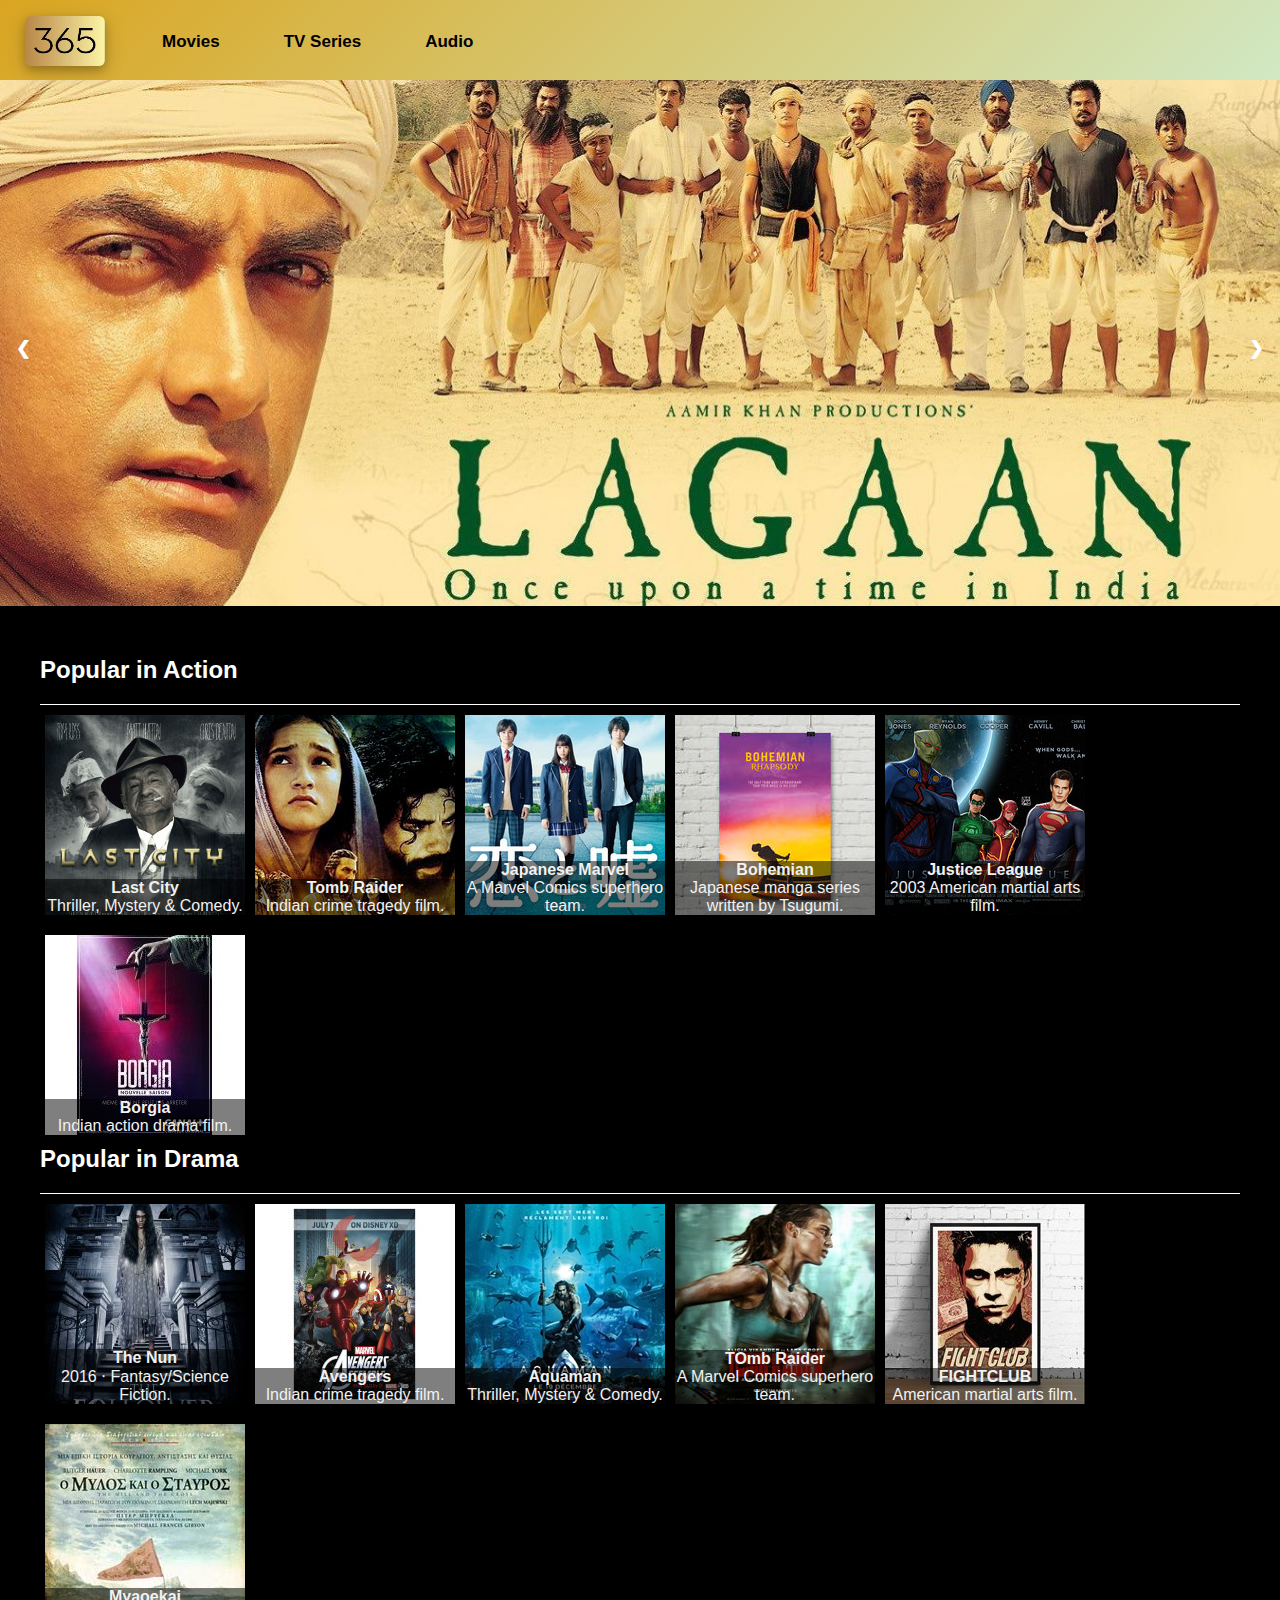
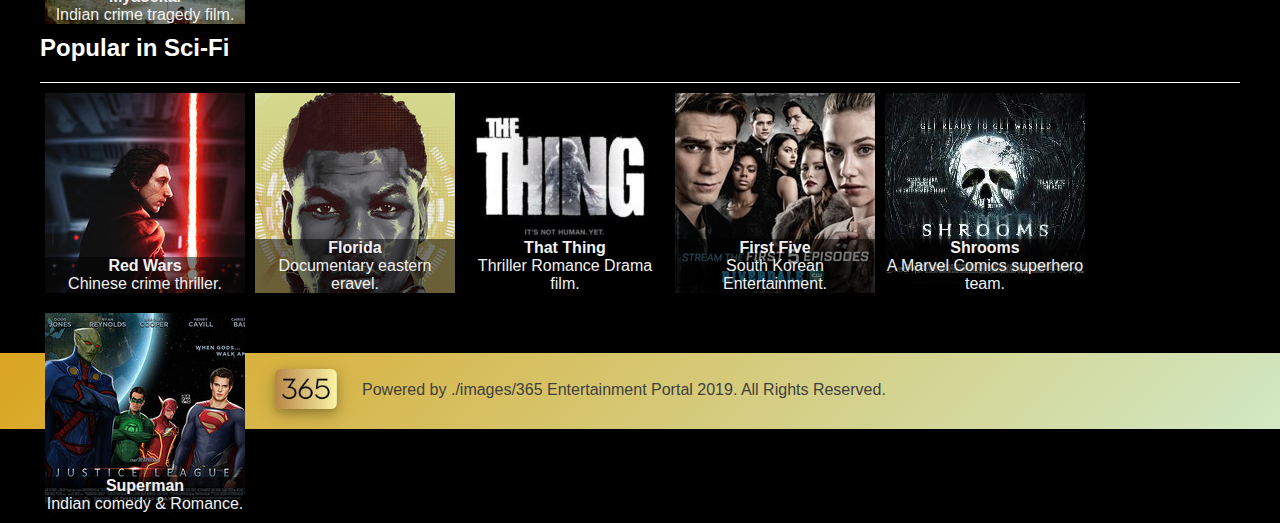
<file: index.html>
<!DOCTYPE html>
<html lang="en">

<head>
  <meta charset="UTF-8">
  <meta name="viewport" content="width=device-width, initial-scale=1.0">
  <title>365 Entertainment Portal</title>
  <link rel="stylesheet" href="365.css">
  <link rel="icon" href="./images/365.jpg" type="image/png" sizes="16x20">
</head>

<body>


  <div class="container" style="background-color: black;">

    <header>

      <div class="navigation">

        <a class="links" href=""><img class="logo" src="./images/365.jpg" alt="./images/365 Entertainment Portal"></a>
        <a class="links text" href="movies.html">Movies</a>
        <a class="links text" href="#tv_series">TV Series</a>
        <a class="links text" href="#audio">Audio</a>



      </div>

      <div class="bar"></div>

    </header>


    <div class="content" style="background-color: black;">

      <div class="head-content">

        <div class="slideshow-container">
          <div class="slides" style="display: block;">
            <img src="./images/3651.jpg" alt="hero carousel">
          </div>

          <div class="slides" style="display: none;">
            <img src="./images/3652.jpg" alt="hero carousel">
          </div>

          <div class="slides" style="display: none;">
            <img src="./images/3653.jpg" alt="hero carousel">
          </div>

          <div class="slides" style="display: none;">
            <img src="./images/3654.jpg" alt="hero carousel">
          </div>

          <div class="slides" style="display: none;">
            <img src="./images/3655.jpg" alt="hero carousel">
          </div>

          <a class="prev" onclick="plusSlides(0)">❮</a>
          <a class="next" onclick="plusSlides(1)">❯</a>
        </div>

      </div>




      <div id="media-carousel-container">

        <div id="media-holder-action">
          <div class="popular-heading">
            <h2>Popular in Action</h2>
          </div>

          <div id="image-container-action">
            <div class="media-carousel">
              <img src="./images/oop1.jpg" alt="hero carousel" width="200" height="200">
              <div class="overlay"><b>Last City</b><br>Thriller, Mystery &amp; Comedy.</div>
            </div>
            <div class="media-carousel">
              <img src="./images/oop2.jpg" alt="hero carousel" width="200" height="200">
              <div class="overlay"><b>Tomb Raider</b><br>Indian crime tragedy film.</div>
            </div>
            <div class="media-carousel">
              <img src="./images/oop3.jpg" alt="hero carousel" width="200" height="200">
              <div class="overlay"><b>Japanese Marvel</b><br>A Marvel Comics superhero team.</div>
            </div>
            <div class="media-carousel">
              <img src="./images/oop4.jpg" alt="hero carousel" width="200" height="200">
              <div class="overlay"><b>Bohemian</b><br>Japanese manga series written by Tsugumi.</div>
            </div>
            <div class="media-carousel">
              <img src="./images/oop5.jpg" alt="hero carousel" width="200" height="200">
              <div class="overlay"><b>Justice League</b><br>2003 American martial arts film.</div>
            </div>
            <div class="media-carousel">
              <img src="./images/oop6.jpg" alt="hero carousel" width="200" height="200">
              <div class="overlay"><b>Borgia</b><br>Indian action drama film.</div>
            </div>
          </div>
        </div>


        <div id="media-holder-drama">
          <div class="popular-heading">
            <h2>Popular in Drama</h2>
          </div>
          <div id="image-container-drama">
            <div class="media-carousel">
              <img src="./images/oop7.jpg" alt="hero carousel" width="200" height="200">
              <div class="overlay"><b>The Nun</b><br>2016 ‧ Fantasy/Science Fiction.</div>
            </div>
            <div class="media-carousel">
              <img src="./images/oop8.jpg" alt="hero carousel" width="200" height="200">
              <div class="overlay"><b>Avengers</b><br>Indian crime tragedy film.</div>
            </div>
            <div class="media-carousel">
              <img src="./images/oop9.jpg" alt="hero carousel" width="200" height="200">
              <div class="overlay"><b>Aquaman</b><br>Thriller, Mystery &amp; Comedy.</div>
            </div>
            <div class="media-carousel">
              <img src="./images/oop10.jpg" alt="hero carousel" width="200" height="200">
              <div class="overlay"><b>TOmb Raider</b><br>A Marvel Comics superhero team.</div>
            </div>
            <div class="media-carousel">
              <img src="./images/oop11.jpg" alt="hero carousel" width="200" height="200">
              <div class="overlay"><b>FIGHTCLUB</b><br>American martial arts film.</div>
            </div>
            <div class="media-carousel">
              <img src="./images/oop12.jpg" alt="hero carousel" width="200" height="200">
              <div class="overlay"><b>Myaoekai</b><br>Indian crime tragedy film.</div>
            </div>
          </div>
        </div>

        <div id="media-holder-scifi">
          <div class="popular-heading">
            <h2>Popular in Sci-Fi</h2>
          </div>
          <div id="image-container-scifi">
            <div class="media-carousel">
              <img src="./images/oop13.jpg" alt="hero carousel" width="200" height="200">
              <div class="overlay"><b>Red Wars</b><br>Chinese crime thriller.</div>
            </div>
            <div class="media-carousel">
              <img src="./images/oop14.jpg" alt="hero carousel" width="200" height="200">
              <div class="overlay"><b>Florida</b><br>Documentary eastern eravel.</div>
            </div>
            <div class="media-carousel">
              <img src="./images/oop15.jpg" alt="hero carousel" width="200" height="200">
              <div class="overlay"><b>That Thing</b><br>Thriller Romance Drama film.</div>
            </div>
            <div class="media-carousel">
              <img src="./images/oop16.jpg" alt="hero carousel" width="200" height="200">
              <div class="overlay"><b>First Five</b><br>South Korean Entertainment.</div>
            </div>
            <div class="media-carousel">
              <img src="./images/oop17.jpg" alt="hero carousel" width="200" height="200">
              <div class="overlay"><b>Shrooms</b><br>A Marvel Comics superhero team.</div>
            </div>
            <div class="media-carousel">
              <img src="./images/oop18.jpg" alt="hero carousel" width="200" height="200">
              <div class="overlay"><b>Superman</b><br>Indian comedy &amp; Romance.</div>
            </div>
          </div>
        </div>

      </div>

    </div>


    <footer>

      <div class="copyright">
        <a class="links" href="./images/365.html"><img class="logo" src="./images/365.jpg" alt="./images/365 Entertainment Portal"></a>
        <div class="text">Powered by ./images/365 Entertainment Portal 2019. All Rights Reserved.</div>
      </div>

    </footer>

  </div>


  <script type="text/javascript" src="365.js"></script>




</body>

</html>
</file>
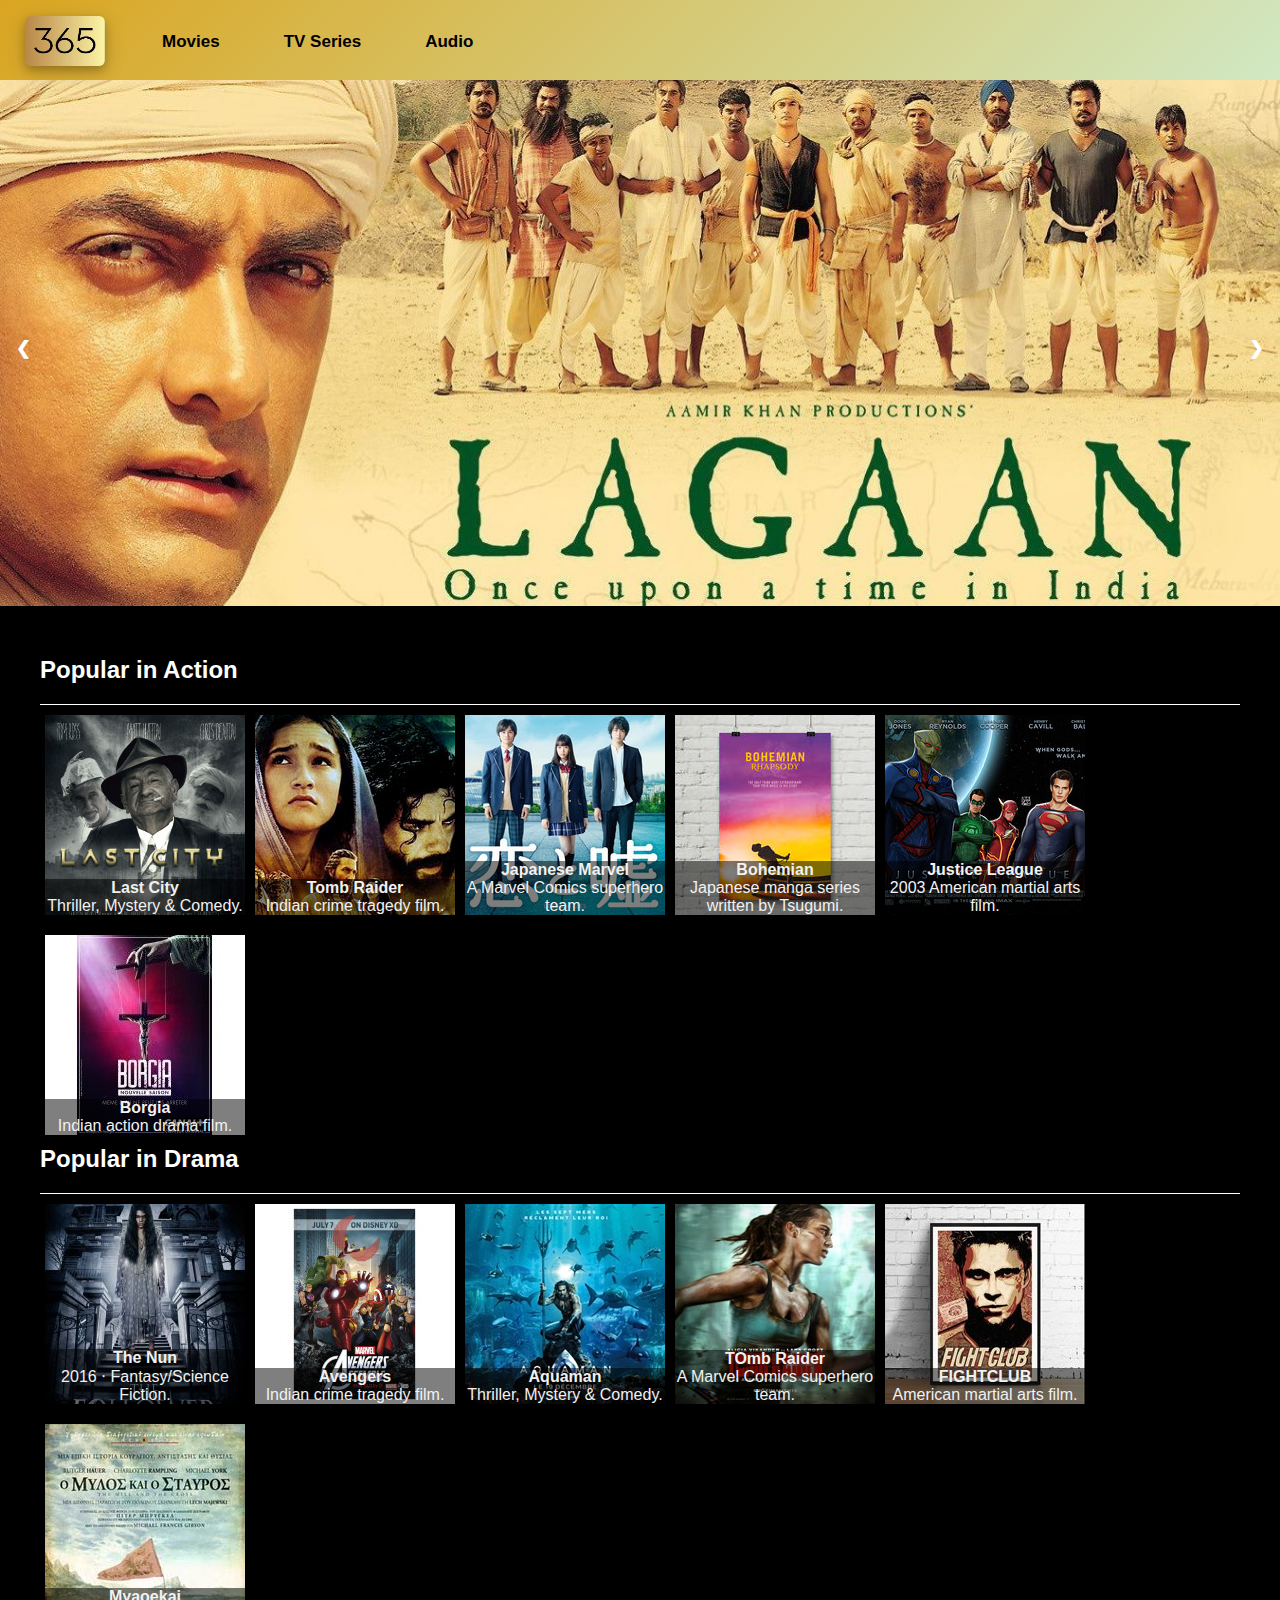
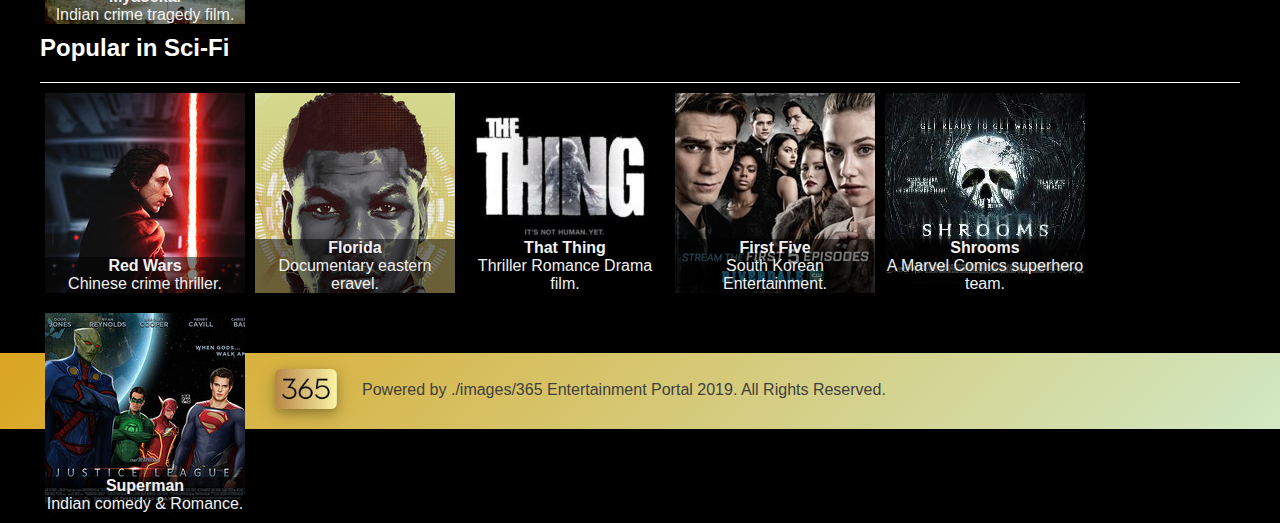
<file: 365.html>
<!DOCTYPE html>
<html lang="en">

<head>
  <meta charset="UTF-8">
  <meta name="viewport" content="width=device-width, initial-scale=1.0">
  <title>./images/365 Entertainment Portal</title>
  <link rel="stylesheet" href="365.css">
  <link rel="icon" href="./images/365.jpg" type="image/png" sizes="16x20">
</head>

<body>


  <div class="container" style="background-color: black;">

    <header>

      <div class="navigation">

        <a class="links" href=""><img class="logo" src="./images/365.jpg" alt="./images/365 Entertainment Portal"></a>
        <a class="links text" href="movies.html">Movies</a>
        <a class="links text" href="#tv_series">TV Series</a>
        <a class="links text" href="#audio">Audio</a>



      </div>

      <div class="bar"></div>

    </header>


    <div class="content" style="background-color: black;">

      <div class="head-content">

        <div class="slideshow-container">
          <div class="slides" style="display: block;">
            <img src="./images/3651.jpg" alt="hero carousel">
          </div>

          <div class="slides" style="display: none;">
            <img src="./images/3652.jpg" alt="hero carousel">
          </div>

          <div class="slides" style="display: none;">
            <img src="./images/3653.jpg" alt="hero carousel">
          </div>

          <div class="slides" style="display: none;">
            <img src="./images/3654.jpg" alt="hero carousel">
          </div>

          <div class="slides" style="display: none;">
            <img src="./images/3655.jpg" alt="hero carousel">
          </div>

          <a class="prev" onclick="plusSlides(0)">❮</a>
          <a class="next" onclick="plusSlides(1)">❯</a>
        </div>

      </div>




      <div id="media-carousel-container">

        <div id="media-holder-action">
          <div class="popular-heading">
            <h2>Popular in Action</h2>
          </div>

          <div id="image-container-action">
            <div class="media-carousel">
              <img src="./images/oop1.jpg" alt="hero carousel" width="200" height="200">
              <div class="overlay"><b>Last City</b><br>Thriller, Mystery &amp; Comedy.</div>
            </div>
            <div class="media-carousel">
              <img src="./images/oop2.jpg" alt="hero carousel" width="200" height="200">
              <div class="overlay"><b>Tomb Raider</b><br>Indian crime tragedy film.</div>
            </div>
            <div class="media-carousel">
              <img src="./images/oop3.jpg" alt="hero carousel" width="200" height="200">
              <div class="overlay"><b>Japanese Marvel</b><br>A Marvel Comics superhero team.</div>
            </div>
            <div class="media-carousel">
              <img src="./images/oop4.jpg" alt="hero carousel" width="200" height="200">
              <div class="overlay"><b>Bohemian</b><br>Japanese manga series written by Tsugumi.</div>
            </div>
            <div class="media-carousel">
              <img src="./images/oop5.jpg" alt="hero carousel" width="200" height="200">
              <div class="overlay"><b>Justice League</b><br>2003 American martial arts film.</div>
            </div>
            <div class="media-carousel">
              <img src="./images/oop6.jpg" alt="hero carousel" width="200" height="200">
              <div class="overlay"><b>Borgia</b><br>Indian action drama film.</div>
            </div>
          </div>
        </div>


        <div id="media-holder-drama">
          <div class="popular-heading">
            <h2>Popular in Drama</h2>
          </div>
          <div id="image-container-drama">
            <div class="media-carousel">
              <img src="./images/oop7.jpg" alt="hero carousel" width="200" height="200">
              <div class="overlay"><b>The Nun</b><br>2016 ‧ Fantasy/Science Fiction.</div>
            </div>
            <div class="media-carousel">
              <img src="./images/oop8.jpg" alt="hero carousel" width="200" height="200">
              <div class="overlay"><b>Avengers</b><br>Indian crime tragedy film.</div>
            </div>
            <div class="media-carousel">
              <img src="./images/oop9.jpg" alt="hero carousel" width="200" height="200">
              <div class="overlay"><b>Aquaman</b><br>Thriller, Mystery &amp; Comedy.</div>
            </div>
            <div class="media-carousel">
              <img src="./images/oop10.jpg" alt="hero carousel" width="200" height="200">
              <div class="overlay"><b>TOmb Raider</b><br>A Marvel Comics superhero team.</div>
            </div>
            <div class="media-carousel">
              <img src="./images/oop11.jpg" alt="hero carousel" width="200" height="200">
              <div class="overlay"><b>FIGHTCLUB</b><br>American martial arts film.</div>
            </div>
            <div class="media-carousel">
              <img src="./images/oop12.jpg" alt="hero carousel" width="200" height="200">
              <div class="overlay"><b>Myaoekai</b><br>Indian crime tragedy film.</div>
            </div>
          </div>
        </div>

        <div id="media-holder-scifi">
          <div class="popular-heading">
            <h2>Popular in Sci-Fi</h2>
          </div>
          <div id="image-container-scifi">
            <div class="media-carousel">
              <img src="./images/oop13.jpg" alt="hero carousel" width="200" height="200">
              <div class="overlay"><b>Red Wars</b><br>Chinese crime thriller.</div>
            </div>
            <div class="media-carousel">
              <img src="./images/oop14.jpg" alt="hero carousel" width="200" height="200">
              <div class="overlay"><b>Florida</b><br>Documentary eastern eravel.</div>
            </div>
            <div class="media-carousel">
              <img src="./images/oop15.jpg" alt="hero carousel" width="200" height="200">
              <div class="overlay"><b>That Thing</b><br>Thriller Romance Drama film.</div>
            </div>
            <div class="media-carousel">
              <img src="./images/oop16.jpg" alt="hero carousel" width="200" height="200">
              <div class="overlay"><b>First Five</b><br>South Korean Entertainment.</div>
            </div>
            <div class="media-carousel">
              <img src="./images/oop17.jpg" alt="hero carousel" width="200" height="200">
              <div class="overlay"><b>Shrooms</b><br>A Marvel Comics superhero team.</div>
            </div>
            <div class="media-carousel">
              <img src="./images/oop18.jpg" alt="hero carousel" width="200" height="200">
              <div class="overlay"><b>Superman</b><br>Indian comedy &amp; Romance.</div>
            </div>
          </div>
        </div>

      </div>

    </div>


    <footer>

      <div class="copyright">
        <a class="links" href="./images/365.html"><img class="logo" src="./images/365.jpg" alt="./images/365 Entertainment Portal"></a>
        <div class="text">Powered by ./images/365 Entertainment Portal 2019. All Rights Reserved.</div>
      </div>

    </footer>

  </div>


  <script type="text/javascript" src="365.js"></script>




</body>

</html>
</file>
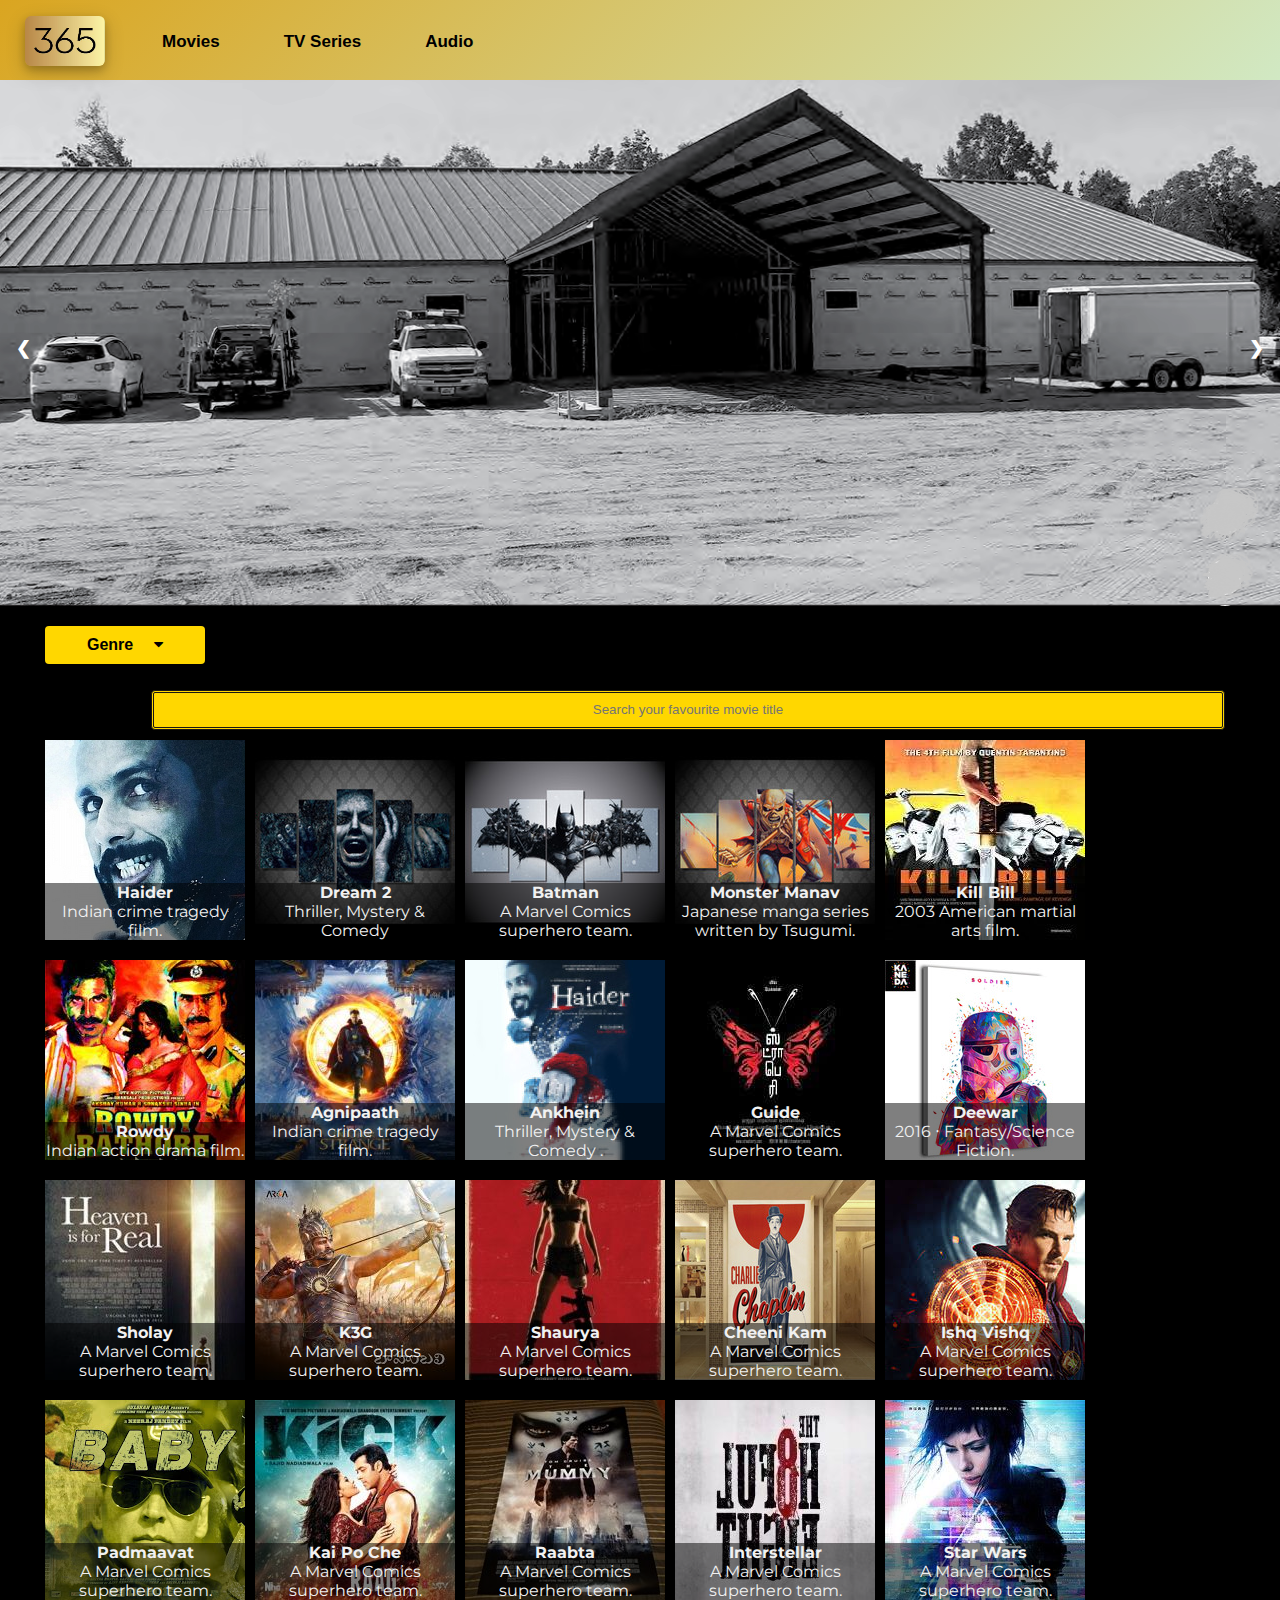
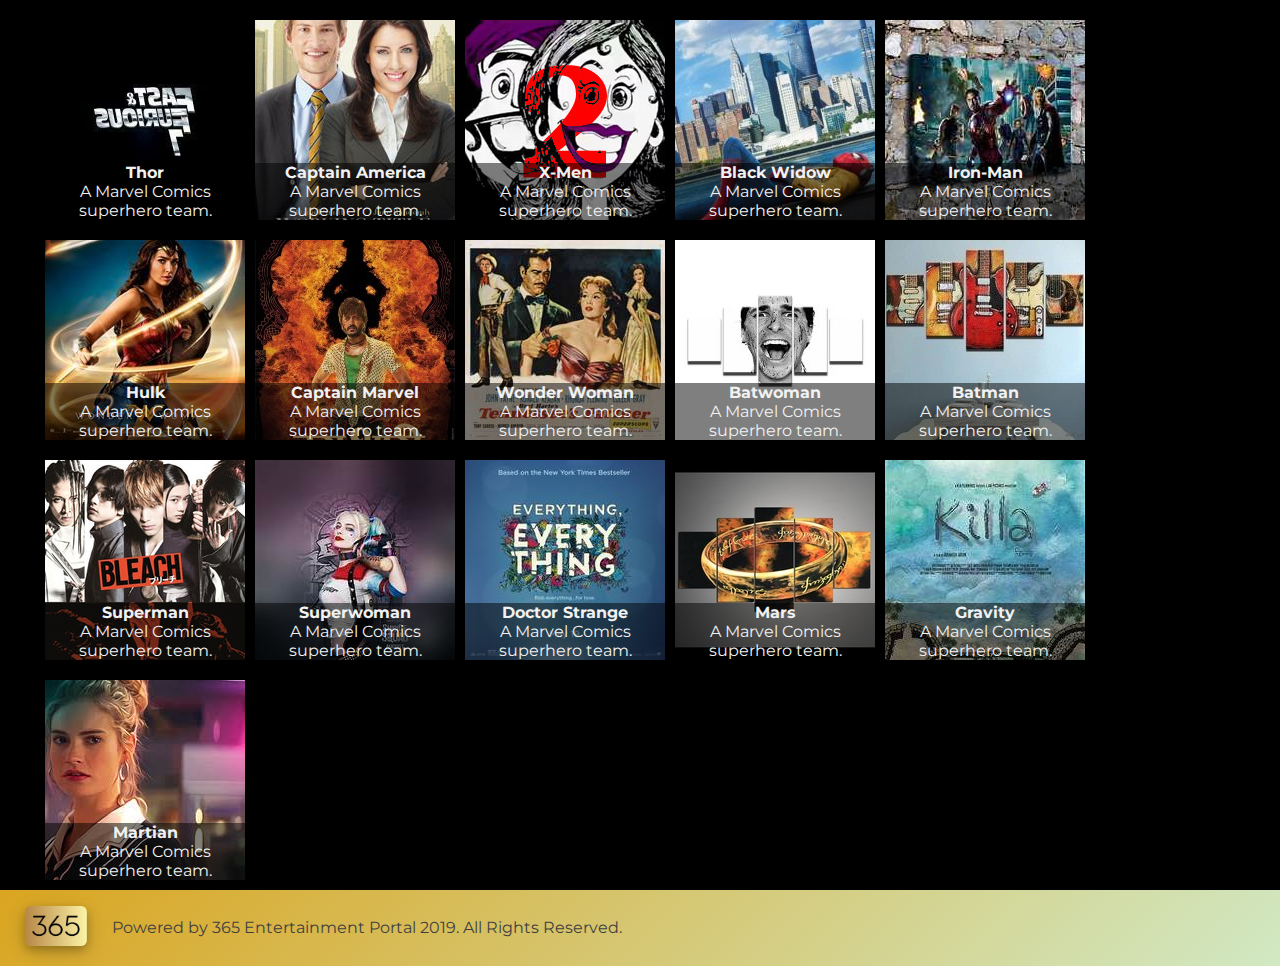
<file: movies.html>
<!DOCTYPE html>
<html>

<head>
  <title>365 Entertainment Portal</title>
  <meta name="viewport" content="width=device-width, initial-scale=1">
  <link rel="icon" href="./images/365.jpg" type="image/png" sizes="16x20">
  <link href="https://fonts.googleapis.com/css?family=Montserrat" rel="stylesheet">
  <link rel="stylesheet" href="https://cdnjs.cloudflare.com/ajax/libs/font-awesome/4.7.0/css/font-awesome.min.css">
  <link rel="stylesheet" type="text/css" href="movies.css">


</head>

<body>

  <div class="container">

    <header>

      <div class="navigation">

        <a class="links" href="index.html"><img class="logo" src="./images/365.jpg" alt="365 Entertainment Portal"></a>
        <a class="links text" href="#">Movies</a>
        <a class="links text" href="#tv_series">TV Series</a>
        <a class="links text" href="#audio">Audio</a>


      </div>

      <div class="bar"></div>

    </header>

    <div class="content">

      <div class="head-content">

        <div class="slideshow-container">
          <div class="slides" style="display: block;">
            <img src="./images/abc1.jpg" alt="hero carousel">
          </div>

          <div class="slides" style="display: none;">
            <img src="./images/abc2.jpg" alt="hero carousel">
          </div>

          <div class="slides" style="display: none;">
            <img src="./images/abc3.jpg" alt="hero carousel">
          </div>

          <div class="slides" style="display: none;">
            <img src="./images/abc4.jpg" alt="hero carousel">
          </div>

          <div class="slides" style="display: none;">
            <img src="./images/abc5.jpg" alt="hero carousel">
          </div>

          <a class="prev" onclick="plusSlidesM(-1)">❮</a>
          <a class="next" onclick="plusSlidesM(1)">❯</a>
        </div>

      </div>


      <div class="dropdown">
        <button class="dropbtn" onclick="slideshow()"><span id="genreText">Genre</span><i
            class="fa fa-caret-down"></i></button>
        <div class="dropdown-content" id="check" style = "display: none;">
          <a onclick="getMediaPosters(this.text)">All</a>
          <a onclick="getMediaPosters(this.text)">Action</a>
          <a onclick="getMediaPosters(this.text)">Drama</a>
          <a onclick="getMediaPosters(this.text)">Sci-Fi</a>
        </div>

      </div>


      <div class="search-container" style=" float: right; margin-top: 30px;">
          <input type="text" class="input-medium search-query" placeholder="Search your favourite movie title"
            name="search" oninput="updateResults()">

      </div>

      <div id="media-carousel-container">


        <div id="media-holder-action">

          <div id="image-container-action">
            <div class="movies-action">
              <div class="media-carousel-movies">
                <img src="./images/nano1.jpg" alt="media carousel" width="200" height="200">
                <div class="overlay"><b class="movie-title">Haider</b><br>Indian crime tragedy film.</div>
              </div>
              <div class="media-carousel-movies">
                <img src="./images/nano2.jpg" alt="media carousel" width="200" height="200">
                <div class="overlay"><b class="movie-title">Dream 2</b><br>Thriller, Mystery &amp; Comedy </div>
              </div>
              <div class="media-carousel-movies">
                <img src="./images/nano3.jpg" alt="media carousel" width="200" height="200">
                <div class="overlay"><b class="movie-title">Batman</b><br>A Marvel Comics superhero team.</div>
              </div>
              <div class="media-carousel-movies">
                <img src="./images/nano4.jpg" alt="media carousel" width="200" height="200">
                <div class="overlay"><b class="movie-title">Monster Manav</b><br>Japanese manga series written by
                  Tsugumi.</div>
              </div>
              <div class="media-carousel-movies">
                <img src="./images/nano5.jpg" alt="media carousel" width="200" height="200">
                <div class="overlay"><b class="movie-title">Kill Bill</b><br>2003 American martial arts film.</div>
              </div>
              <div class="media-carousel-movies">
                <img src="./images/nano6.jpg" alt="media carousel" width="200" height="200">
                <div class="overlay"><b class="movie-title">Rowdy</b><br>Indian action drama film.</div>
              </div>
            </div>

            <div class="movies-drama">
              <div class="media-carousel-movies">
                <img src="./images/nano7.jpg" alt="media carousel" width="200" height="200">
                <div class="overlay"><b class="movie-title">Agnipaath</b><br>Indian crime tragedy film.</div>
              </div>
              <div class="media-carousel-movies">
                <img src="./images/nano8.jpg" alt="media carousel" width="200" height="200">
                <div class="overlay"><b class="movie-title">Ankhein</b><br>Thriller, Mystery &amp; Comedy .</div>
              </div>
              <div class="media-carousel-movies">
                <img src="./images/nano9.jpg" alt="media carousel" width="200" height="200">
                <div class="overlay"><b class="movie-title">Guide</b><br>A Marvel Comics superhero team.</div>
              </div>
              <div class="media-carousel-movies">
                <img src="./images/nano10.jpg" alt="media carousel" width="200" height="200">
                <div class="overlay"><b class="movie-title">Deewar</b><br>2016 ‧ Fantasy/Science Fiction.</div>
              </div>
              <div class="media-carousel-movies">
                <img src="./images/nano11.jpg" alt="media carousel" width="200" height="200">
                <div class="overlay"><b class="movie-title">Sholay</b><br>A Marvel Comics superhero team.</div>
              </div>
              <div class="media-carousel-movies">
                <img src="./images/nano12.jpg" alt="media carousel" width="200" height="200">
                <div class="overlay"><b class="movie-title">K3G</b><br>A Marvel Comics superhero team.</div>
              </div>
              <div class="media-carousel-movies">
                <img src="./images/nano13.jpg" alt="media carousel" width="200" height="200">
                <div class="overlay"><b class="movie-title">Shaurya</b><br>A Marvel Comics superhero team.</div>
              </div>
              <div class="media-carousel-movies">
                <img src="./images/nano14.jpg" alt="media carousel" width="200" height="200">
                <div class="overlay"><b class="movie-title">Cheeni Kam</b><br>A Marvel Comics superhero team.</div>
              </div>
              <div class="media-carousel-movies">
                <img src="./images/nano15.jpg" alt="media carousel" width="200" height="200">
                <div class="overlay"><b class="movie-title">Ishq Vishq</b><br>A Marvel Comics superhero team.</div>
              </div>
              <div class="media-carousel-movies">
                <img src="./images/nano16.jpg" alt="media carousel" width="200" height="200">
                <div class="overlay"><b class="movie-title">Padmaavat</b><br>A Marvel Comics superhero team.</div>
              </div>
              <div class="media-carousel-movies">
                <img src="./images/nano17.jpg" alt="media carousel" width="200" height="200">
                <div class="overlay"><b class="movie-title">Kai Po Che</b><br>A Marvel Comics superhero team.</div>
              </div>
              <div class="media-carousel-movies">
                <img src="./images/nano18.jpg" alt="media carousel" width="200" height="200">
                <div class="overlay"><b class="movie-title">Raabta</b><br>A Marvel Comics superhero team.</div>
              </div>
            </div>

            <div class="movies-scifi">
              <div class="media-carousel-movies">
                <img src="./images/nano19.jpg" alt="media carousel" width="200" height="200">
                <div class="overlay"><b class="movie-title">Interstellar</b><br>A Marvel Comics superhero team.</div>
              </div>
              <div class="media-carousel-movies">
                <img src="./images/nano20.jpg" alt="media carousel" width="200" height="200">
                <div class="overlay"><b class="movie-title">Star Wars</b><br>A Marvel Comics superhero team.</div>
              </div>
              <div class="media-carousel-movies">
                <img src="./images/nano21.jpg" alt="media carousel" width="200" height="200">
                <div class="overlay"><b class="movie-title">Thor</b><br>A Marvel Comics superhero team.</div>
              </div>
              <div class="media-carousel-movies">
                <img src="./images/nano22.jpg" alt="media carousel" width="200" height="200">
                <div class="overlay"><b class="movie-title">Captain America</b><br>A Marvel Comics superhero team.</div>
              </div>
              <div class="media-carousel-movies">
                <img src="./images/nano23.jpg" alt="media carousel" width="200" height="200">
                <div class="overlay"><b class="movie-title">X-Men</b><br>A Marvel Comics superhero team.</div>
              </div>

              <div class="media-carousel-movies">
                <img src="./images/nano24.jpg" alt="media carousel" width="200" height="200">
                <div class="overlay"><b class="movie-title">Black Widow</b><br>A Marvel Comics superhero team.</div>
              </div>
              <div class="media-carousel-movies">
                <img src="./images/nano25.jpg" alt="media carousel" width="200" height="200">
                <div class="overlay"><b class="movie-title">Iron-Man</b><br>A Marvel Comics superhero team.</div>
              </div>
              <div class="media-carousel-movies">
                <img src="./images/nano26.jpg" alt="media carousel" width="200" height="200">
                <div class="overlay"><b class="movie-title">Hulk</b><br>A Marvel Comics superhero team.</div>
              </div>
              <div class="media-carousel-movies">
                <img src="./images/nano27.jpg" alt="media carousel" width="200" height="200">
                <div class="overlay"><b class="movie-title">Captain Marvel</b><br>A Marvel Comics superhero team.</div>
              </div>
              <div class="media-carousel-movies">
                <img src="./images/nano28.jpg" alt="media carousel" width="200" height="200">
                <div class="overlay"><b class="movie-title">Wonder Woman</b><br>A Marvel Comics superhero team.</div>
              </div>
              <div class="media-carousel-movies">
                <img src="./images/nano29.jpg" alt="media carousel" width="200" height="200">
                <div class="overlay"><b class="movie-title">Batwoman</b><br>A Marvel Comics superhero team.</div>
              </div>
              <div class="media-carousel-movies">
                <img src="./images/nano30.jpg" alt="media carousel" width="200" height="200">
                <div class="overlay"><b class="movie-title">Batman</b><br>A Marvel Comics superhero team.</div>
              </div>
              <div class="media-carousel-movies">
                <img src="./images/nano31.jpg" alt="media carousel" width="200" height="200">
                <div class="overlay"><b class="movie-title">Superman</b><br>A Marvel Comics superhero team.</div>
              </div>
              <div class="media-carousel-movies">
                <img src="./images/nano32.jpg" alt="media carousel" width="200" height="200">
                <div class="overlay"><b class="movie-title">Superwoman</b><br>A Marvel Comics superhero team.</div>
              </div>
              <div class="media-carousel-movies">
                <img src="./images/nano33.jpg" alt="media carousel" width="200" height="200">
                <div class="overlay"><b class="movie-title">Doctor Strange</b><br>A Marvel Comics superhero team.</div>
              </div>
              <div class="media-carousel-movies">
                <img src="./images/nano34.jpg" alt="media carousel" width="200" height="200">
                <div class="overlay"><b class="movie-title">Mars</b><br>A Marvel Comics superhero team.</div>
              </div>
              <div class="media-carousel-movies">
                <img src="./images/nano35.jpg" alt="media carousel" width="200" height="200">
                <div class="overlay"><b class="movie-title">Gravity</b><br>A Marvel Comics superhero team.</div>
              </div>
              <div class="media-carousel-movies">
                <img src="./images/nano36.jpg" alt="media carousel" width="200" height="200">
                <div class="overlay"><b class="movie-title">Martian</b><br>A Marvel Comics superhero team.</div>
              </div>

            </div>
          </div>
        </div>
        <div id="no-results">No Results Found.</div>


      </div>
    </div>

  </div>

  <footer>

    <div class="copyright">
      <a class="links" href="index.html"><img class="logo" src="./images/365.jpg" alt="365 Entertainment Portal"></a>
      <div class="text">Powered by 365 Entertainment Portal 2019. All Rights Reserved.</div>
    </div>

  </footer>
  </div>

  <script type="text/javascript" src="365.js"></script>



</body>

</html>
</file>
<file: 365.css>
*{
    box-sizing:border-box;
    
}
body {
    font-family: 'Montserrat', sans-serif;
    font-size: 16px;
    margin: 0;
    background-color: white;
    min-height: 100%;
    display: grid;
    grid-template-rows: 1fr auto;
    background-color: black;
}
header, footer {
    background: linear-gradient(-45deg, rgb(223, 245, 253), rgb(255, 240, 107), rgb(206, 255, 250), rgb(218, 165, 32));
    background-size: 400% 400%;
    animation: Gradient 20s ease infinite;
}
@keyframes Gradient{
    0% {
        background-position: 0% 50%;
    }
    50% {
        background-position: 100% 50%;
    }
    
    100% {
        background-position: 0% 50%;
    }
}

header {
    height: 80px;
}

.container {
    position: relative;
    height: auto;
}
.navigation, .copyright{
   overflow: hidden;
}
.navigation {
    position: relative;
    padding-bottom: 16px;
    z-index: 2;
}
.navigation .links, .copyright .links{
    display: block;
    font-size: 17px;
    color: rgb(0, 0, 0);
    text-decoration: none;
    text-align: center;
    margin: 16px 25px 0px 25px;
    float: left;
}
.navigation .logo {
    width: 80px;
    height: 50px;
    float: left;
    border-radius: 6px;
    box-shadow: 0 4px 8px 0 rgba(0, 0, 0, 0.2), 0 6px 20px 0 rgba(0, 0, 0, 0.19);
}
.navigation .text {
    margin: 32px;
    font-family: -apple-system, BlinkMacSystemFont, 'Segoe UI', Roboto, Oxygen, Ubuntu, Cantarell, 'Open Sans', 'Helvetica Neue', sans-serif;
    font-weight: bold;
}

header .bar {
    width: fit-content;
    height: 80px;
    margin: -100px;
    background: rgb(255, 255, 255);
    opacity: 0.5;
}
.slideshow-container {
    max-width: 1350px;
    position: relative;
}
.slides img {
    vertical-align: middle;
    width: 100%;
    height: 526px;
}
.prev, .next {
    cursor: pointer;
    position: absolute;
    top: 50%;
    width: auto;
    padding: 16px;
    margin-top: -22px;
    color: white;
    font-weight: bold;
    font-size: 18px;
    transition: 0.6s ease;
    border-radius: 0 3px 3px 0;
    user-select: none;
    z-index : 2 ; 
}
.next {
    right: 0;
    border-radius: 3px 0 0 3px;
}

#media-carousel-container {
    margin: 10px 40px 40px 40px;
    
}
#media-holder-action, #media-holder-drama, #media-holder-scifi {
    clear: both;
}
.popular-heading {
    border-bottom: 1px solid white;
    margin-top: 50px;
}
h2 {
    color: rgb(255, 255, 255);
}
#image-container-action, #image-container-drama, #image-container-scifi {
    height: 250px;
}
.media-carousel, .media-carousel-movies {
    position: relative;
    width: 200px;
    height: 200px;
    margin: 10px 5px;
    float: left;
}
.overlay {
    position: absolute;
    bottom: 0;
    background: rgb(0, 0, 0);
    background: rgba(0, 0, 0, 0.5);
    color: #f1f1f1;
    width: 100%;
    text-align: center;
}
footer {
    height: 76px;
    bottom: 0px;
    width: 100%;
    grid-row-start: 2;
    grid-row-end: 3;
}
.copyright {
    position: relative;
    padding: 0px 0px 20px 0px;
    z-index: 2;
    margin-top: -20px;
    
}
.copyright .logo {
    width: 62px;
    height: 40px;
    float: left;
    border-radius: 6px;
    box-shadow: 0 4px 8px 0 rgba(0, 0, 0, 0.2), 0 6px 20px 0 rgba(0, 0, 0, 0.19);
}
.copyright .text {
    margin-top: 28px;
    color: rgb(63, 63, 63);
}
.copyright .links{
    display: block;
    font-size: 17px;
    color: rgb(0, 0, 0);
    text-decoration: none;
    text-align: center;
    margin: 16px 25px 0px 25px;
    float: left;
}
</file>
<file: movies.css>
*{
    box-sizing:border-box;
    
}
body {
    font-family: 'Montserrat', sans-serif;
    font-size: 16px;
    margin: 0;
    background-color: white;
    min-height: 100%;
    display: grid;
    grid-template-rows: 1fr auto;
    background-color: black;
}
header, footer {
    background: linear-gradient(-45deg, rgb(223, 245, 253), rgb(255, 240, 107), rgb(206, 255, 250), rgb(218, 165, 32));
    background-size: 400% 400%;
    animation: Gradient 20s ease infinite;}
@keyframes Gradient{
    0% {
        background-position: 0% 50%;
    }
    50% {
        background-position: 100% 50%;
    }
    
    100% {
        background-position: 0% 50%;
    }
}
header {
    height: 80px;
}
.container {
    position: relative;
    height: auto;
}
.navigation, .copyright{
   overflow: hidden;
}
.navigation {
    position: relative;
    padding-bottom: 16px;
    z-index: 2;
    /* position: fixed; */
}
.navigation .links, .copyright .links{
    display: block;
    font-size: 17px;
    color: rgb(0, 0, 0);
    text-decoration: none;
    text-align: center;
    margin: 16px 25px 0px 25px;
    float: left;
}
.navigation .logo {
    width: 80px;
    height: 50px;
    float: left;
    border-radius: 6px;
    box-shadow: 0 4px 8px 0 rgba(0, 0, 0, 0.2), 0 6px 20px 0 rgba(0, 0, 0, 0.19);
}
.navigation .text {
    margin: 32px;
    font-family: -apple-system, BlinkMacSystemFont, 'Segoe UI', Roboto, Oxygen, Ubuntu, Cantarell, 'Open Sans', 'Helvetica Neue', sans-serif;
    font-weight: bold;
}

header .bar {
    width: fit-content;
    height: 80px;
    margin: -100px;
    background: rgb(255, 255, 255);
    opacity: 0.5;
}
.slideshow-container {
    max-width: 1350px;
    position: relative;
}
.slides img {
    vertical-align: middle;
    width: 100%;
    height: 526px;
}
.prev, .next {
    cursor: pointer;
    position: absolute;
    top: 50%;
    width: auto;
    padding: 16px;
    margin-top: -22px;
    color: white;
    font-weight: bold;
    font-size: 18px;
    transition: 0.6s ease;
    border-radius: 0 3px 3px 0;
    user-select: none;
}
.next {
    right: 0;
    border-radius: 3px 0 0 3px;
}
#media-carousel-container {
    margin: 10px 40px 40px 40px;
    
}
#media-holder-action, #media-holder-drama, #media-holder-scifi {
    clear: both;
}
.popular-heading {
    border-bottom: 1px solid white;
    margin-top: 50px;
}
h2 {
    color: rgb(255, 255, 255);
}
#image-container-action, #image-container-drama, #image-container-scifi {
    height: 250px;
}
.media-carousel, .media-carousel-movies {
    position: relative;
    width: 200px;
    height: 200px;
    margin: 10px 5px;
    float: left;
}
.overlay {
    position: absolute;
    bottom: 0;
    background: rgb(0, 0, 0);
    background: rgba(0, 0, 0, 0.5);
    color: #f1f1f1;
    width: 100%;
    text-align: center;
}
footer {
  
        position: relative;
        /* margin-top: 83% !important; */
        height: 76px;
    
}
.copyright {
    position: relative;
    padding: 0px 0px 20px 0px;
    z-index: 2;
    margin-top: -20px;
    width: 622px;
    padding-top: 20px;
}
.copyright .logo {
    width: 62px;
    height: 40px;
    float: left;
    border-radius: 6px;
    box-shadow: 0 4px 8px 0 rgba(0, 0, 0, 0.2), 0 6px 20px 0 rgba(0, 0, 0, 0.19);
}
.copyright .text {
    margin-top: 28px;
    color: rgb(63, 63, 63);
}
.copyright .links{
    display: block;
    font-size: 17px;
    color: rgb(0, 0, 0);
    text-decoration: none;
    text-align: center;
    margin: 16px 25px 0px 25px;
    float: left;
}
.dropdown {
    position: relative;
    display: inline-block;
}
.dropbtn{
    margin-top: 20px;
}
.dropdown .dropbtn {
    cursor: pointer;
    font-size: 16px;
    border: none;
    outline: none;
    padding: 5px 42px;
    margin: 20px 5px 5px 45px;
    width: 160px;
    height: 38px;
    background-color: gold;
    font-weight: bolder;
    text-align: left;
    font-family: -apple-system, BlinkMacSystemFont, 'Segoe UI', Roboto, Oxygen, Ubuntu, Cantarell, 'Open Sans', 'Helvetica Neue', sans-serif;
    border-radius: 4px;
}.fa {
    float: right;
}.fa-search:before {
    content: "\f002";
}.fa-caret-down:before {
    content: "\f0d7";
}
.fa {
    display: inline-block;
    font: normal normal normal 14px/1 FontAwesome;
    font-size: inherit;
    text-rendering: auto;
    -webkit-font-smoothing: antialiased;
    -moz-osx-font-smoothing: grayscale;
}.dropdown-content {
    display: none;
    position: absolute;
    background-color: #f1f1f1 !important;
    min-width: 160px;
    box-shadow: 0px 8px 16px 0px rgba(0,0,0,0.2);
    z-index: 1;
    margin-left: 45px;
}.dropdown-content a {
    color: black;
    padding: 12px 16px;
    text-decoration: none;
    display: block;
}.dropdown-content a {
    float: none;
    color: black;
    padding: 12px 16px;
    text-decoration: none;
    display: block;
    text-align: left;
    font-family: -apple-system, BlinkMacSystemFont, 'Segoe UI', Roboto, Oxygen, Ubuntu, Cantarell, 'Open Sans', 'Helvetica Neue', sans-serif;
    border-radius: 2px;
    font-weight: bolder;
    font-size: 14px;
}
.dropdown-content a:hover {
     /* background-color: #ddd; */
    background-color: gold;
}form {
    float: right;
}input.input-medium.search-query {
    margin-top: -44px;
    height: 40px;
    margin-right: 55px;
    border: rgb(24, 23, 21);
    border-radius: 4px;
    border-style: double;
    width: 1074px;
    position: relative;
    background-color: gold;
    font-family: -apple-system, BlinkMacSystemFont, 'Segoe UI', Roboto, Oxygen, Ubuntu, Cantarell, 'Open Sans', 'Helvetica Neue', sans-serif;
    text-align: center;
}

.search-container-button button {
    float: right;
    padding: 6px 10px;
    margin-right: 25px;
    background: gold;
    font-size: 20px;
    border: none;
    cursor: pointer;
    right: 38px;
    margin-left: 0px;
    margin-top: -35px;
    margin-bottom: 0px;
    position: absolute;
    font-weight: bolder;
}
.search-container-button button:active {
border:none;
}
#media-carousel-container {
    margin: 10px 40px 40px 40px;
}#media-holder-action, #media-holder-drama, #media-holder-scifi {
    clear: both;
}#image-container-action, #image-container-drama, #image-container-scifi {
    height: 250px;
}.media-carousel, .media-carousel-movies {
    position: relative;
    width: 200px;
    height: 200px;
    margin: 10px 5px;
    float: left;
}
</file>
